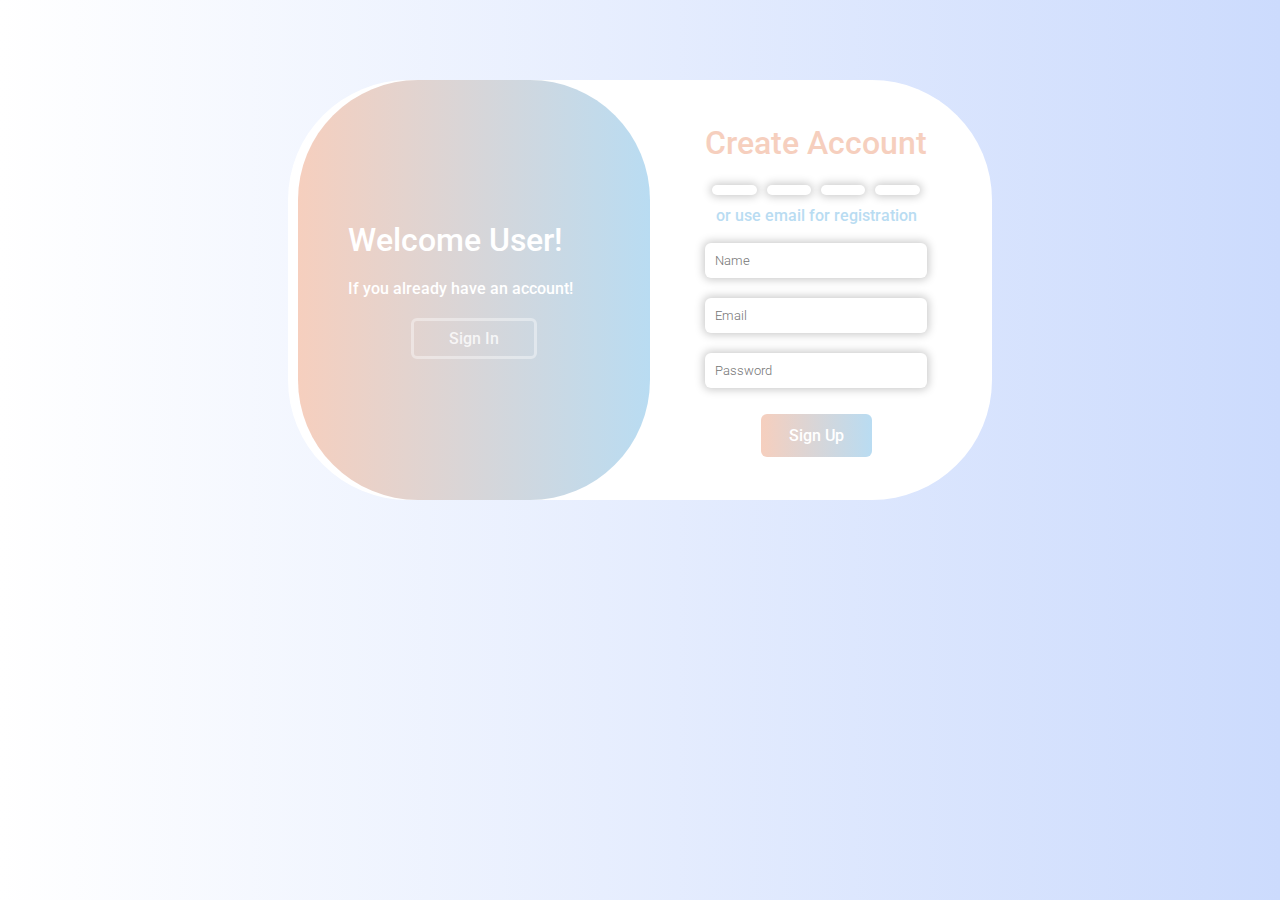
<file: index.html>
<!DOCTYPE html>
<html lang="en">

<head>
    <meta charset="UTF-8">
    <meta name="viewport" content="width=device-width, initial-scale=1.0">
    <title>Document</title>
    <link rel="stylesheet" href="style.css">
    <link rel="stylesheet" href="https://cdnjs.cloudflare.com/ajax/libs/font-awesome/6.6.0/css/all.min.css"
        integrity="sha512-Kc323vGBEqzTmouAECnVceyQqyqdsSiqLQISBL29aUW4U/M7pSPA/gEUZQqv1cwx4OnYxTxve5UMg5GT6L4JJg=="
        crossorigin="anonymous" referrerpolicy="no-referrer" />
    <link rel="preconnect" href="https://fonts.googleapis.com">
    <link rel="preconnect" href="https://fonts.gstatic.com" crossorigin>
    <link
        href="https://fonts.googleapis.com/css2?family=Roboto:ital,wght@0,100;0,300;0,400;0,500;0,700;0,900;1,100;1,300;1,400;1,500;1,700;1,900&display=swap"
        rel="stylesheet">
</head>

<body>
    <div class="wrapper">
    <div class="container container-1" id="container1" style="display: block;">
        <form action="">

            <div class="left-side">
                <h1>Welcome User!</h1>
                <span>If you already have an account!</span>
                <a href="#" class="btn-1">Sign In</a>
            </div>


            <div class="form-container">
                <h1>Create Account</h1>
                <div class="links">
                    <a href="#"><i class="fa-brands fa-facebook"></i></a>
                    <a href="#"><i class="fa-brands fa-instagram"></i></a>
                    <a href="#"><i class="fa-brands fa-discord"></i></a>
                    <a href="#"><i class="fa-brands fa-github"></i></a>
                </div>
                <span>or use email for registration</span>
                <div class="inputs">
                    <input type="text" placeholder="Name">
                    <input type="email" placeholder="Email">
                    <input type="password" placeholder="Password">
                </div>
                <div class="input-btn">
                    <a href="#" id="btn2" class="btn-2" onclick="abc( )">Sign Up</a>
                </div>


            </div>
        </form>
    </div>

    </form>
    </div>







    <!-- ======== login-form =========== -->
    <div class="container container-2" id="container2">
        <form action="">

            <div class="left-side" style="text-align: center; margin: 0 auto;">
                <h1 style="text-align: center; margin: 0 auto;">Hello User!</h1>
                <span style="text-align: center; margin: 0 auto;">If you dont have an account!</span>
                <a href="#" class="btn-1">Sign Up</a>
            </div>


            <div class="form-container">
                <h1>Sign</h1>
                <div class="links">
                    <a href="#"><i class="fa-brands fa-facebook"></i></a>
                    <a href="#"><i class="fa-brands fa-instagram"></i></a>
                    <a href="#"><i class="fa-brands fa-discord"></i></a>
                    <a href="#"><i class="fa-brands fa-github"></i></a>
                </div>
                <span>or use email for login In Account!</span>
                <div class="inputs">
                    <input type="email" placeholder="Email">
                    <input type="password" placeholder="Password">
                </div>
                <div class="input-btn">
                    <span>forget password</span>
                    <a href="#" class="btn-2" onclick="reverse()">Sign In</a>
                </div>


            </div>
        </form>
    </div>


</div>
    <script src="app.js"></script>
</body>

</html>
</file>
<file: style.css>
* {
    margin: 0;
    padding: 0;
    box-sizing: border-box;
    font-family: "Roboto", sans-serif;
    font-weight: 500;
    font-style: normal;
}


.wrapper {
    content: "";
    position: absolute;
    background-image: linear-gradient(to right, #ffffff, #ccdbfd);
    width: 100%;
    height: 100vh;
    transition: all 0.6s ease;
}

.container {
    width: 55%;
    margin: 0 auto;
    /* transform: translateY(150%); */
    /* background-color: ; */
}

form {
    display: flex;
    align-items: center;
    justify-content: center;
    background-color: white;
    border-radius: 120px;
    margin: 80px 0;
}

.form-container h1 {
    color: #f6cfbe;
}

.form-container span {
    color: #b9dcf2;
}

.left-side {
    background-image: linear-gradient(to right, #f6cfbe, #b9dcf2);
    color: white;
    width: 50%;
    text-align: center;
    padding: 20% 50px;
    border-radius: 120px;
    display: flex;
    flex-direction: column;
    align-items: flex-start;
    justify-content: flex-start;
    gap: 20px;
}

.btn-1 {
    border: 3px solid rgba(255, 255, 255, 0.395);
    display: inline-block;
    width: 50%;
    text-align: center;
    margin: 0 auto;
    text-decoration: none;
    padding: 8px 10px;
    border-radius: 6px;
    color: rgba(255, 255, 255, 0.79);
}

.form-container {
    display: flex;
    flex-direction: column;
    justify-content: center;
    line-height: 2.6;
    padding: 10px 55px;
    text-align: center;
}



.form-container .links {
    display: flex;
    justify-content: center;
    align-items: center;
    gap: 10px;

    & a {
        box-shadow: 0px 0px 8px 2px rgb(204, 204, 204);
        min-width: 20%;
        min-height: 10px;
        border-radius: 6px;
    }
}

.inputs {
    display: flex;
    flex-direction: column;
    gap: 20px;
    margin: 6px 0;
}

.inputs input {
    box-shadow: 0px 0px 8px 2px rgb(204, 204, 204);
    border: none;
    width: 100%;
    height: 35px;
    border-radius: 6px;
    padding: 0 10px;
    font-weight: 300;
    outline: none;
}

.btn-2 {
    background-image: linear-gradient(to right, #f6cfbe, #b9dcf2);
    color: white;
    display: inline-block;
    width: 50%;
    text-align: center;
    margin: 20px auto;
    text-decoration: none;
    padding: 1px 10px;
    border-radius: 6px;
}

.fa-facebook {
    color: blue;
}

.fa-instagram {
    color: pink;
}

.fa-discord {
    color: rgb(152, 87, 255);
}

.fa-github {
    color: black;
}


.container-2 {
    position: absolute;
    /* top: 0px; */
    left: 270px;
    display: none;
    width: 55%;
    margin: 0 auto;


    form {
        flex-direction: row-reverse;
        background-color: white;
    }
}
</file>
